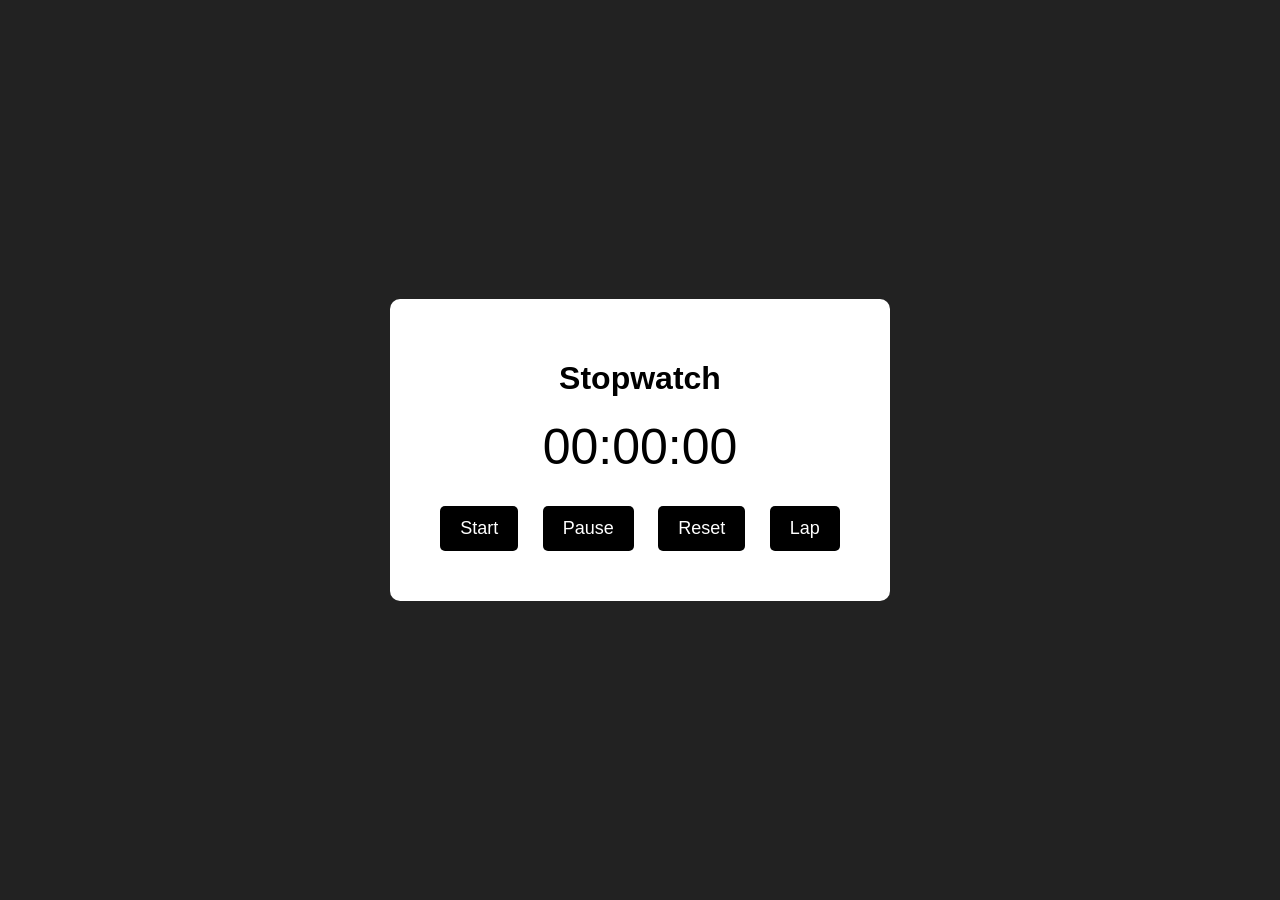
<file: task 2/index.html>
<!DOCTYPE html>
<html>
<head>
    <title>Stopwatch</title>
    <link rel="stylesheet" href="style.css">
</head>
<body>

    <div class="container">
        <h1>Stopwatch</h1>

        <div id="display">
            00:00:00
        </div>

        <div class="buttons">
            <button id="start">Start</button>
            <button id="pause">Pause</button>
            
            <button id="reset">Reset</button>
            <button id="lap">Lap</button>
        </div>
    </div>

    <script src="script.js"></script>


<ul id="laps"></ul>
</body>
</html>
</file>
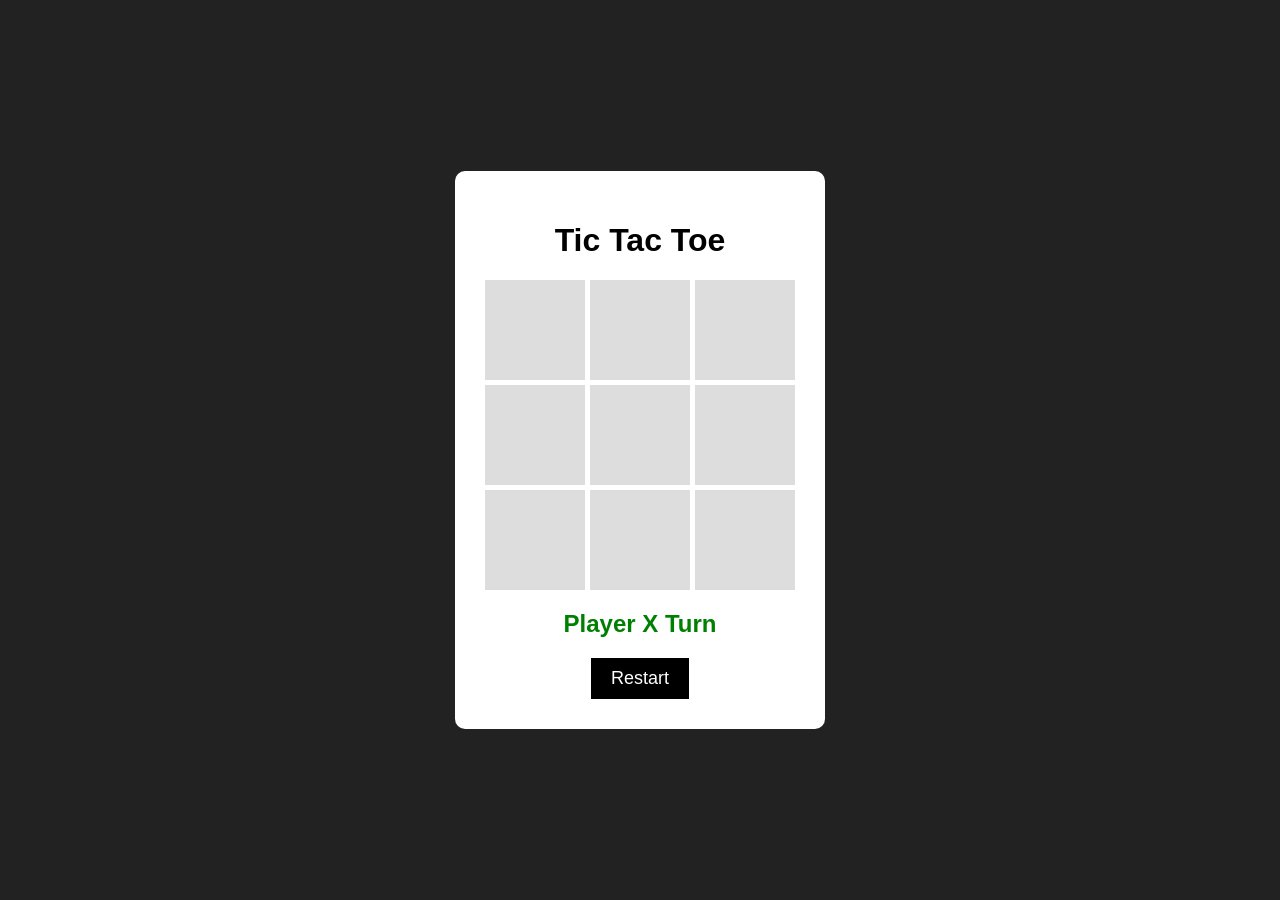
<file: task 3 tic tac toe/index.html>
<!DOCTYPE html>
<html>
<head>
    <title>Tic Tac Toe</title>
    <link rel="stylesheet" href="style.css">
</head>
<body>

    <div class="container">
        <h1>Tic Tac Toe</h1>

        <div class="board">
            <div class="cell" data-index="0"></div>
            <div class="cell" data-index="1"></div>
            <div class="cell" data-index="2"></div>
            <div class="cell" data-index="3"></div>
            <div class="cell" data-index="4"></div>
            <div class="cell" data-index="5"></div>
            <div class="cell" data-index="6"></div>
            <div class="cell" data-index="7"></div>
            <div class="cell" data-index="8"></div>
        </div>

        <h2 id="status">Player X Turn</h2>

        <button id="restart">Restart</button>
    </div>

    <script src="script.js"></script>

</body>
</html>
</file>
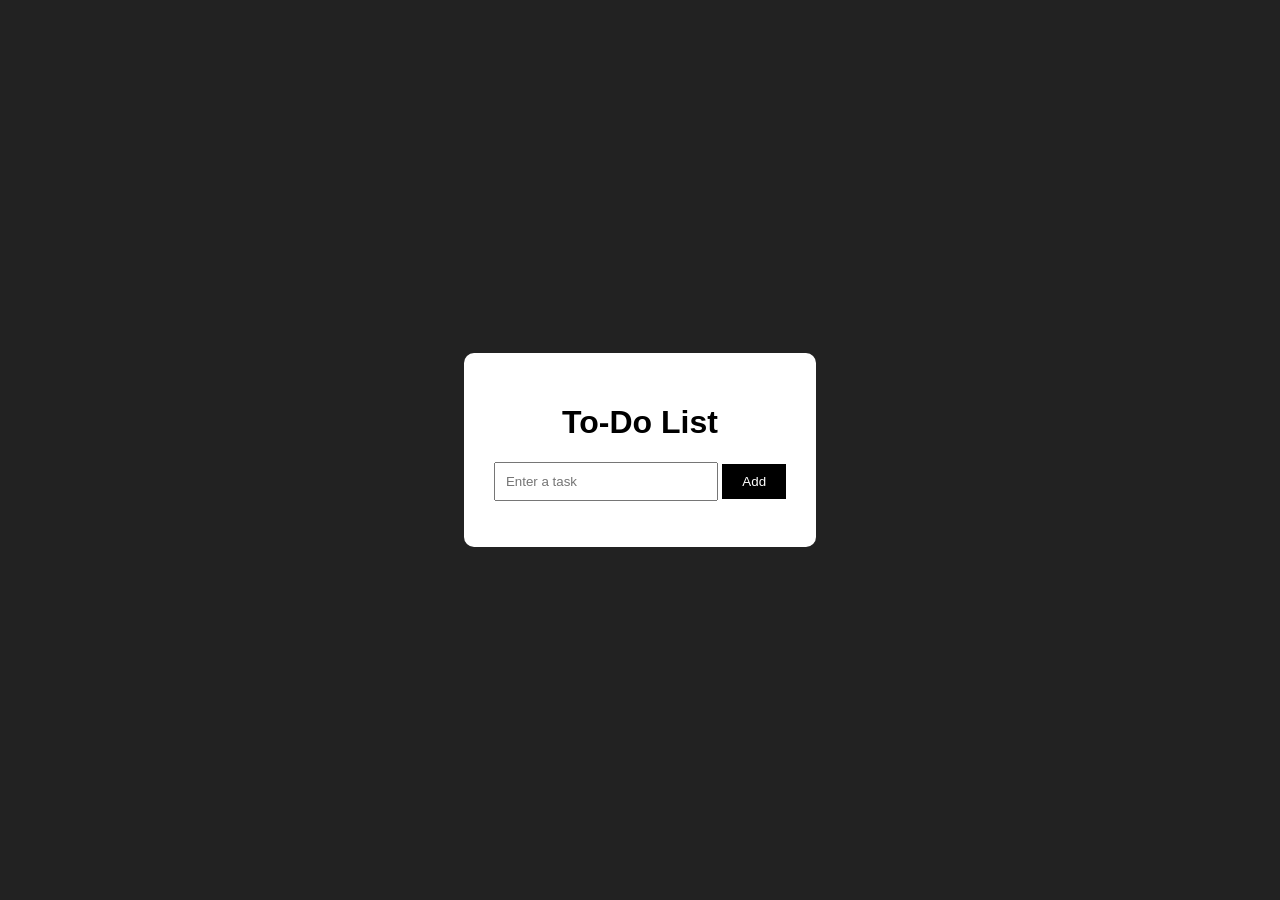
<file: task 4 To do web app/index.html>
<!DOCTYPE html>
<html>
<head>
    <title>To-Do App</title>
    <link rel="stylesheet" href="style.css">
</head>
<body>

<div class="container">
    <h1>To-Do List</h1>

    <input type="text" id="taskInput" placeholder="Enter a task">

    <button id="addBtn">Add</button>

    <ul id="taskList"></ul>
</div>

<script src="script.js"></script>

</body>
</html>
</file>
<file: task 2/style.css>
body{
    margin:0;
    display:flex;
    justify-content:center;
    align-items:center;
    height:100vh;
    background:#222;
    font-family:Arial;
}

.container{
    background:white;
    padding:40px;
    border-radius:10px;
    text-align:center;
}

#display{
    font-size:50px;
    margin:20px;
}

button{
    padding:12px 20px;
    margin:10px;
    font-size:18px;
    border:none;
    border-radius:5px;
    cursor:pointer;
    background:black;
    color:white;
}

button:hover{
    background:darkblue;
}
#laps{
    list-style: none;
    padding: 0;
    margin-top: 20px;
}
</file>
<file: task 3 tic tac toe/style.css>
body{
    margin:0;
    display:flex;
    justify-content:center;
    align-items:center;
    height:100vh;
    background:#222;
    font-family:Arial;
}

.container{
    text-align:center;
    background:white;
    padding:30px;
    border-radius:10px;
}

.board{
    display:grid;
    grid-template-columns:repeat(3,100px);
    gap:5px;
    justify-content:center;
    margin:20px 0;
}

.cell{
    width:100px;
    height:100px;
    background:#ddd;
    font-size:50px;
    display:flex;
    justify-content:center;
    align-items:center;
    cursor:pointer;
}

button{
    padding:10px 20px;
    font-size:18px;
    border:none;
    background:black;
    color:white;
    cursor:pointer;
}

button:hover{
    background:darkblue;
}
.cell:hover{
    background:#bbb;
}

#status{
    margin:20px 0;
}
#status{
    color:green;
}
</file>
<file: task 4 To do web app/style.css>
body{
    margin:0;
    display:flex;
    justify-content:center;
    align-items:center;
    height:100vh;
    background:#222;
    font-family:Arial;
}

.container{
    background:white;
    padding:30px;
    border-radius:10px;
    text-align:center;
}

input{
    padding:10px;
    width:200px;
}

button{
    padding:10px 20px;
    border:none;
    background:black;
    color:white;
    cursor:pointer;
}

button:hover{
    background:darkblue;
}

li{
    margin:10px;
    cursor:pointer;
}
.delete{
    margin-left:20px;
    background:red;
    color:white;
    border:none;
    padding:5px 10px;
    cursor:pointer;
}
</file>
